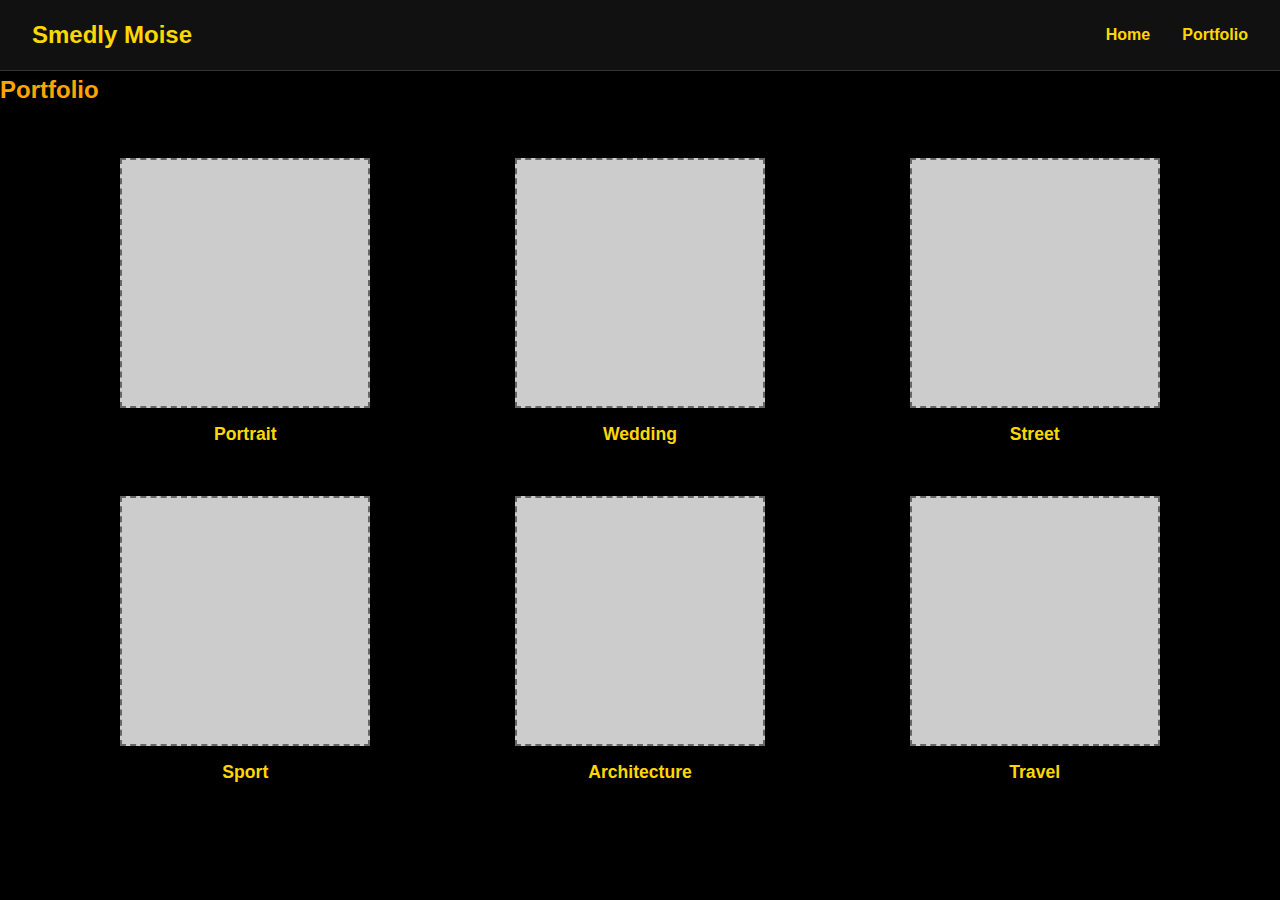
<file: portfolio.html>
<!DOCTYPE html>
<html lang="en">
<head>
  <meta charset="UTF-8">
  <title>Portfolio | Smedly Moise</title>
  <link rel="stylesheet" href="styles.css">
</head>
<body>

  <!-- Navbar -->
  <nav class="navbar">
    <div class="logo">Smedly Moise</div>
    <ul class="nav-links">
      <li><a href="index.html">Home</a></li>
      <li><a href="portfolio.html">Portfolio</a></li>
    </ul>
  </nav>

  <!-- Portfolio Section -->
  <section class="portfolio">
    <h2>Portfolio</h2>
    <div class="portfolio-grid">
      <div class="item">
        <a href="gallery/portrait.html"><div class="box"></div></a>
        <p>Portrait</p>
      </div>
      <div class="item">
        <a href="gallery/wedding.html"><div class="box"></div></a>
        <p>Wedding</p>
      </div>
      <div class="item">
        <a href="gallery/street.html"><div class="box"></div></a>
        <p>Street</p>
      </div>
      <div class="item">
        <a href="gallery/sport.html"><div class="box"></div></a>
        <p>Sport</p>
      </div>
      <div class="item">
        <a href="gallery/architecture.html"><div class="box"></div></a>
        <p>Architecture</p>
      </div>
      <div class="item">
        <a href="gallery/travel.html"><div class="box"></div></a>
        <p>Travel</p>
      </div>
    </div>
  </section>
  

</body>
</html>
</file>
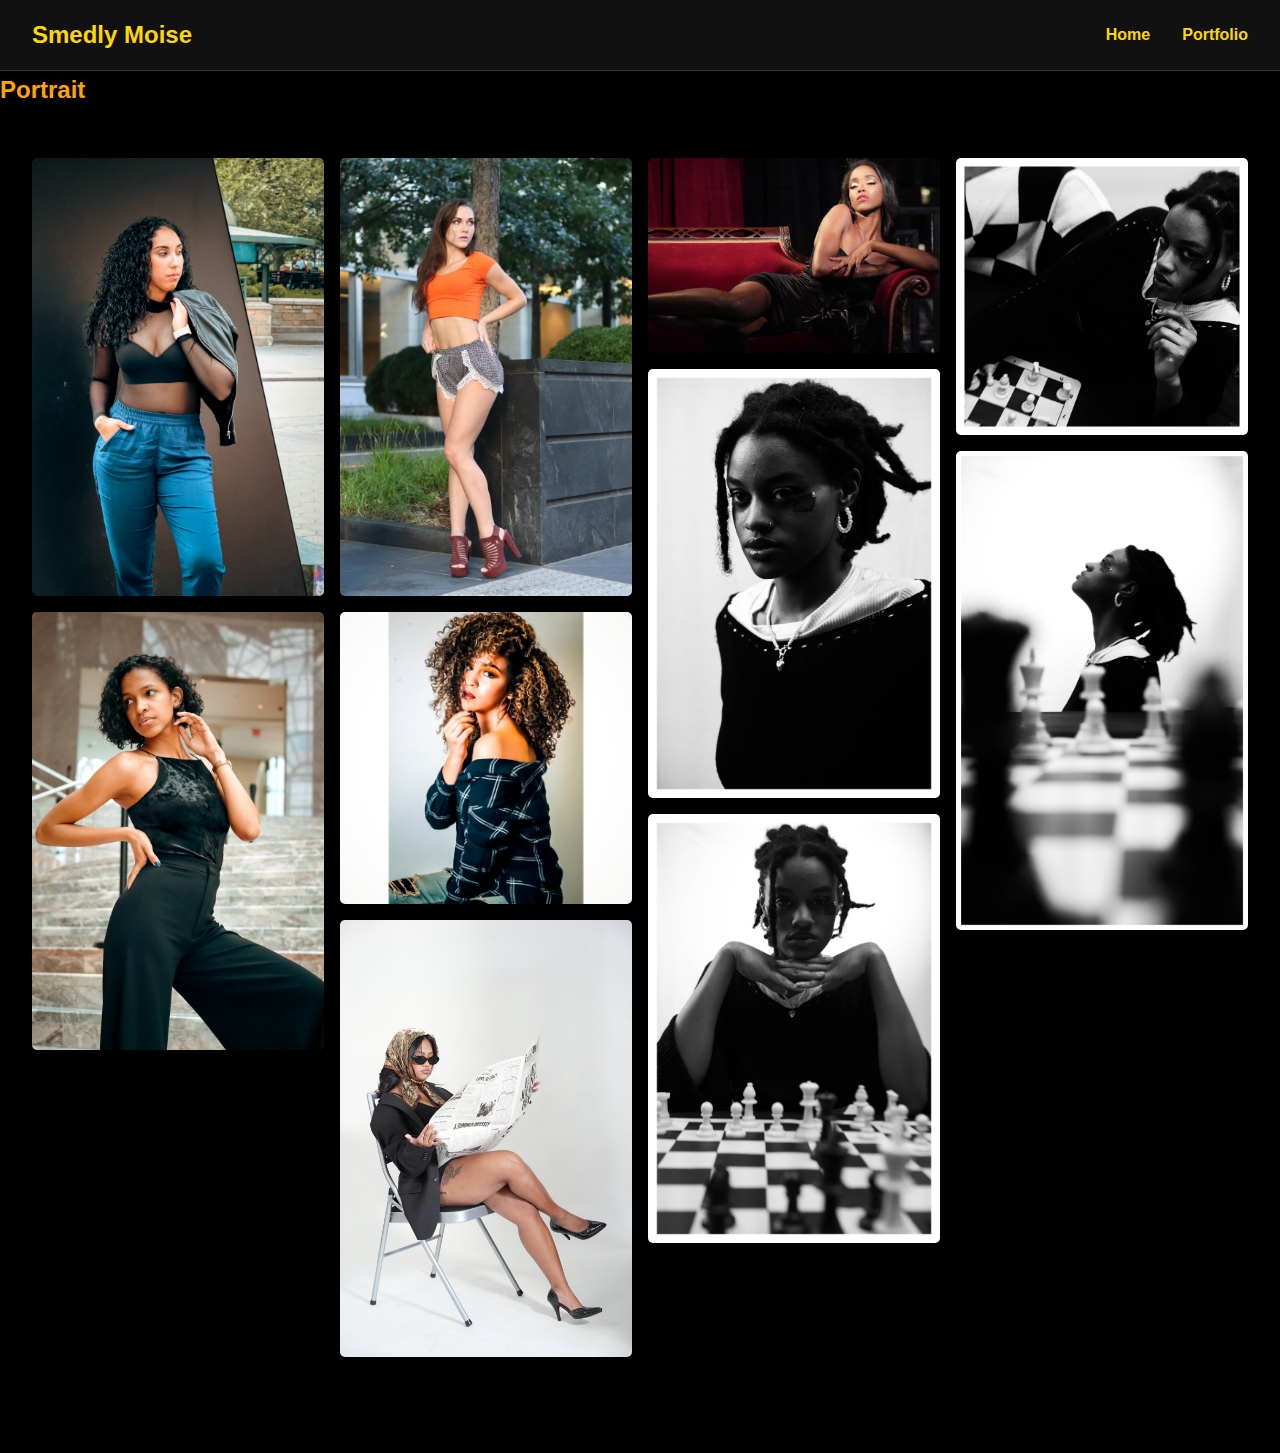
<file: gallery/portrait.html>
<!DOCTYPE html>
<html lang="en">
<head>
  <meta charset="UTF-8">
  <title>Portrait Gallery</title>
  <link rel="stylesheet" href="../styles.css">
</head>
<body>

  <!-- Navbar -->
  <nav class="navbar">
    <div class="logo">Smedly Moise</div>
    <ul class="nav-links">
      <li><a href="../index.html">Home</a></li>
      <li><a href="../portfolio.html">Portfolio</a></li>
    </ul>
  </nav>

  <!-- Gallery -->
  <section class="portfolio">
    <h2>Portrait</h2>
    <div class="gallery-grid">
      <div class="item"><img src="../portrait/20180517040706_IMG_1429-1.jpg" class="box" alt="Portrait 1"></div>
      <div class="item"><img src="../portrait/20180602013440_IMG_2544.jpg" class="box" alt="Portrait 2"></div>
      <div class="item"><img src="../portrait/20180915060205_IMG_4035.jpg" class="box" alt="Portrait 3"></div>
      <div class="item"><img src="../portrait/IMG_2539 (2).jpg" class="box" alt="Portrait 4"></div>
      <div class="item"><img src="../portrait/IMG_20240923_111835.jpg" class="box" alt="Portrait 5"></div>
      <div class="item"><img src="../portrait/MO701601.JPG" class="box" alt="Portrait 6"></div>
      <div class="item"><img src="../portrait/MO702531.jpg" class="box" alt="Portrait 7"></div>
      <div class="item"><img src="../portrait/MO702571-2.jpg" class="box" alt="Portrait 8"></div>
      <div class="item"><img src="../portrait/MO702586.jpg" class="box" alt="Portrait 9"></div>
      <div class="item"><img src="../portrait/MO702617.jpg" class="box" alt="Portrait 10"></div>
    </div>
  </section>

</body>
</html>
</file>
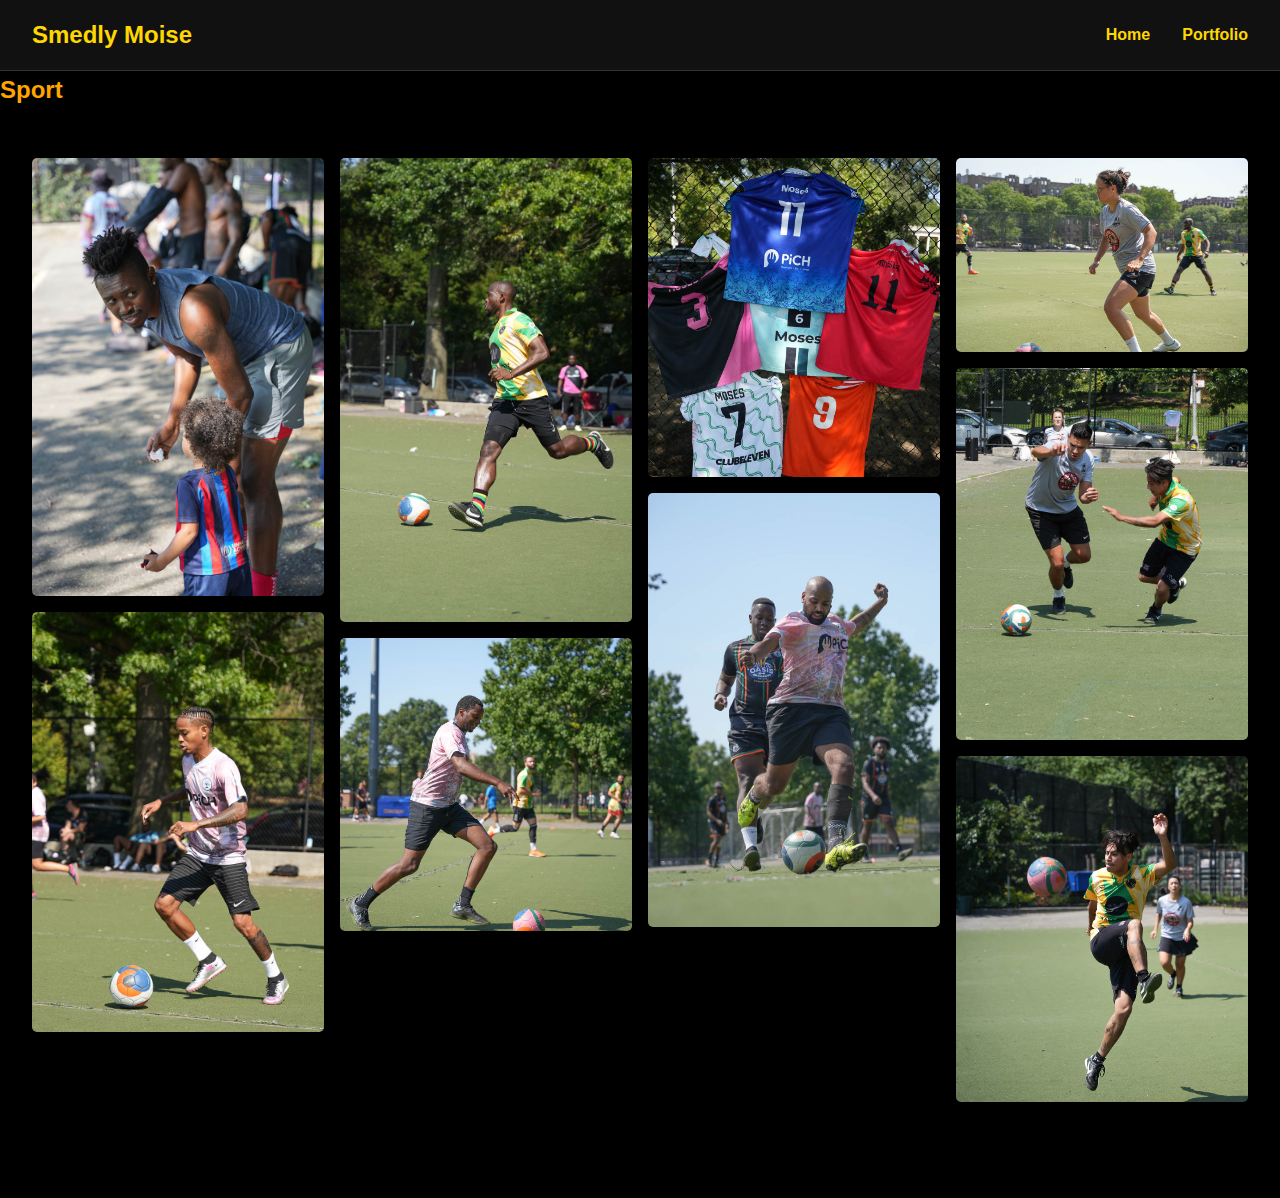
<file: gallery/sport.html>
<!DOCTYPE html>
<html lang="en">
<head>
  <meta charset="UTF-8">
  <title>Sport Gallery</title>
  <link rel="stylesheet" href="../styles.css">
</head>
<body>

  <!-- Navbar -->
  <nav class="navbar">
    <div class="logo">Smedly Moise</div>
    <ul class="nav-links">
      <li><a href="../index.html">Home</a></li>
      <li><a href="../portfolio.html">Portfolio</a></li>
    </ul>
  </nav>

  <!-- Gallery -->
  <section class="portfolio">
    <h2>Sport</h2>
    <div class="gallery-grid">
      <div class="item"><img src="../sport/MO700530.jpg" class="box" alt="Sport 1"></div>
      <div class="item"><img src="../sport/MO700774.jpg" class="box" alt="Sport 2"></div>
      <div class="item"><img src="../sport/MO700810.jpg" class="box" alt="Sport 3"></div>
      <div class="item"><img src="../sport/MO700832.jpg" class="box" alt="Sport 4"></div>
      <div class="item"><img src="../sport/MO700912.jpg" class="box" alt="Sport 5"></div>
      <div class="item"><img src="../sport/MO701073.jpg" class="box" alt="Sport 6"></div>
      <div class="item"><img src="../sport/MO701236.jpg" class="box" alt="Sport 7"></div>
      <div class="item"><img src="../sport/MO701346.jpg" class="box" alt="Sport 8"></div>
      <div class="item"><img src="../sport/MO701445.jpg" class="box" alt="Sport 9"></div>
    </div>
  </section>

</body>
</html>
</file>
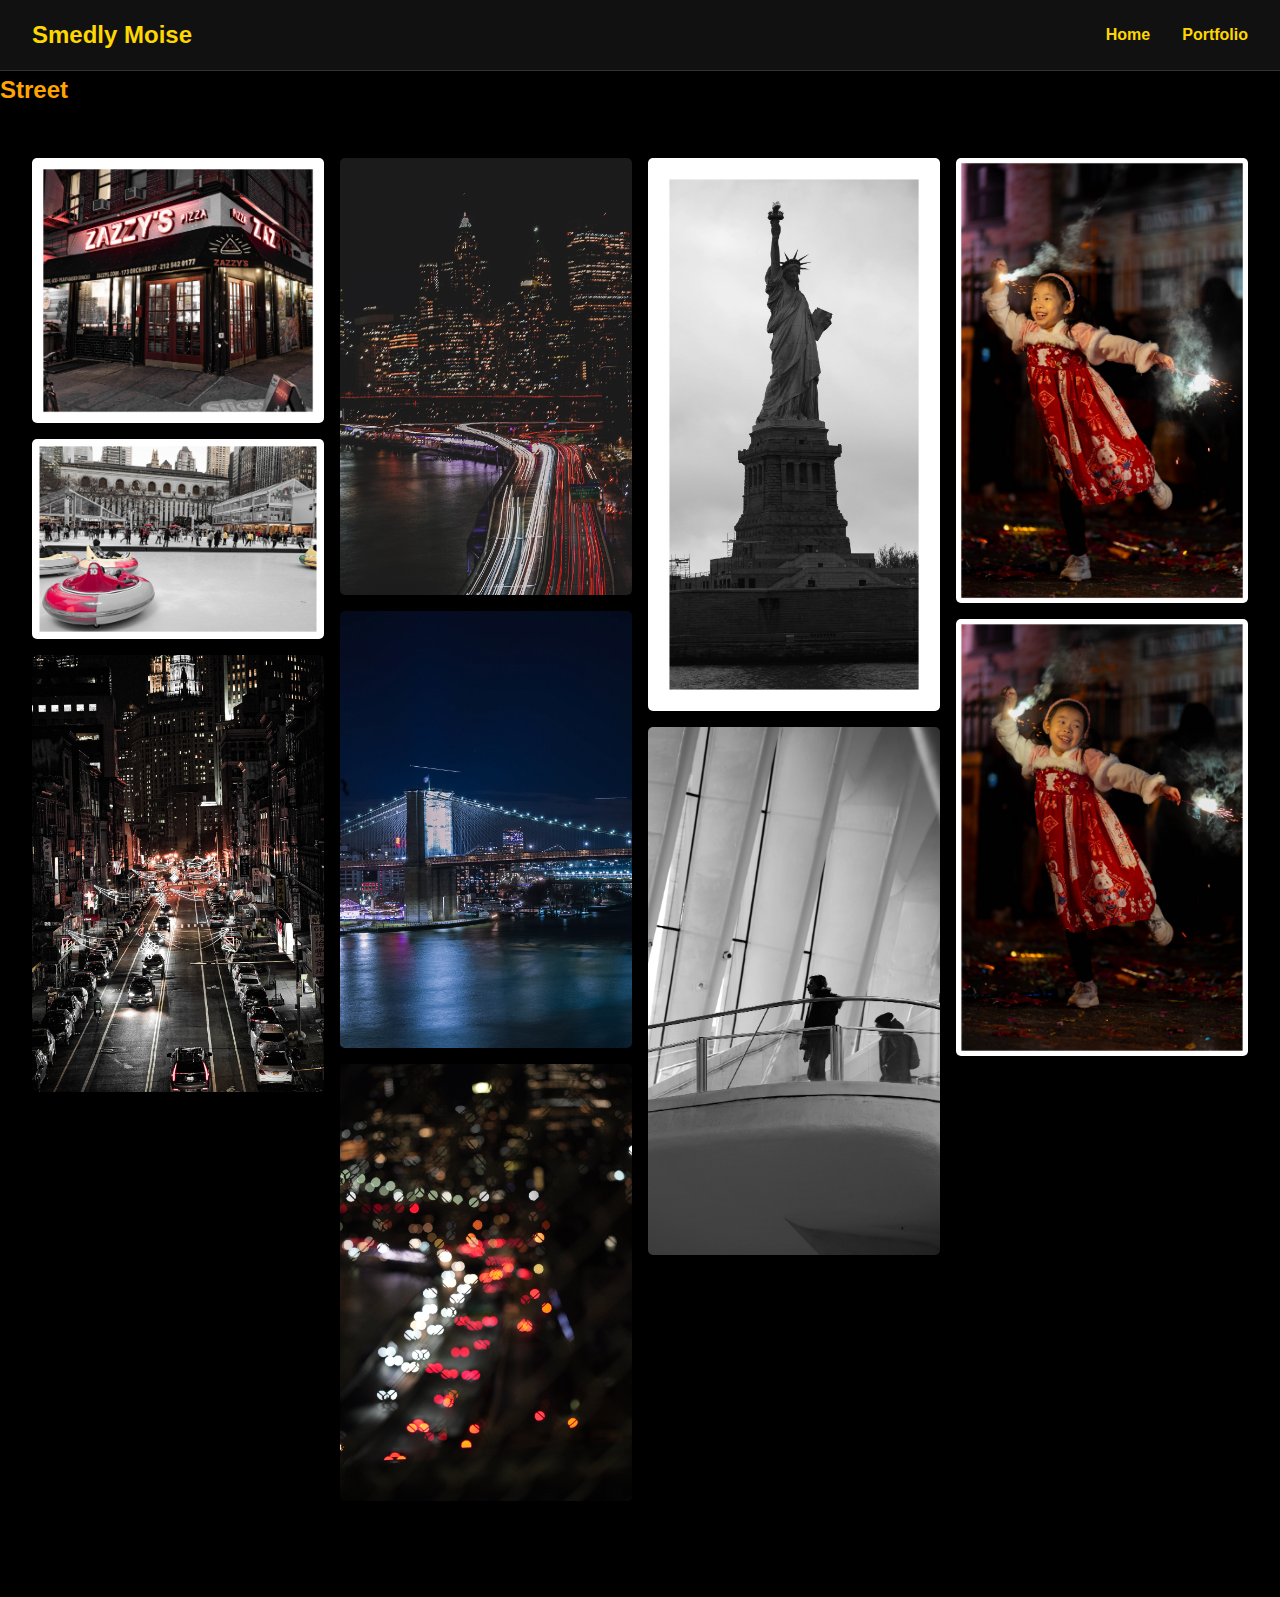
<file: gallery/street.html>
<!DOCTYPE html>
<html lang="en">
<head>
  <meta charset="UTF-8">
  <title>Street Gallery</title>
  <link rel="stylesheet" href="../styles.css">
</head>
<body>

  <!-- Navbar -->
  <nav class="navbar">
    <div class="logo">Smedly Moise</div>
    <ul class="nav-links">
      <li><a href="../index.html">Home</a></li>
      <li><a href="../portfolio.html">Portfolio</a></li>
    </ul>
  </nav>

  <!-- Gallery -->
  <section class="portfolio">
    <h2>Street</h2>
    <div class="gallery-grid">
      <div class="item"><img src="../Street/IMG_7278.jpg" class="box" alt="Street 1"></div>
      <div class="item"><img src="../Street/IMG_7356.jpg" class="box" alt="Street 2"></div>
      <div class="item"><img src="../Street/MO700020_1.jpg" class="box" alt="Street 3"></div>
      <div class="item"><img src="../Street/MO700033 (1).jpg" class="box" alt="Street 4"></div>
      <div class="item"><img src="../Street/MO700041.jpg" class="box" alt="Street 5"></div>
      <div class="item"><img src="../Street/MO700115.JPG" class="box" alt="Street 6"></div>
      <div class="item"><img src="../Street/MO700271.jpg" class="box" alt="Street 7"></div>
      <div class="item"><img src="../Street/MO702596.jpg" class="box" alt="Street 8"></div>
      <div class="item"><img src="../Street/MO702640.jpg" class="box" alt="Street 9"></div>
      <div class="item"><img src="../Street/MO702641.jpg" class="box" alt="Street 10"></div>
    </div>
  </section>

</body>
</html>
</file>
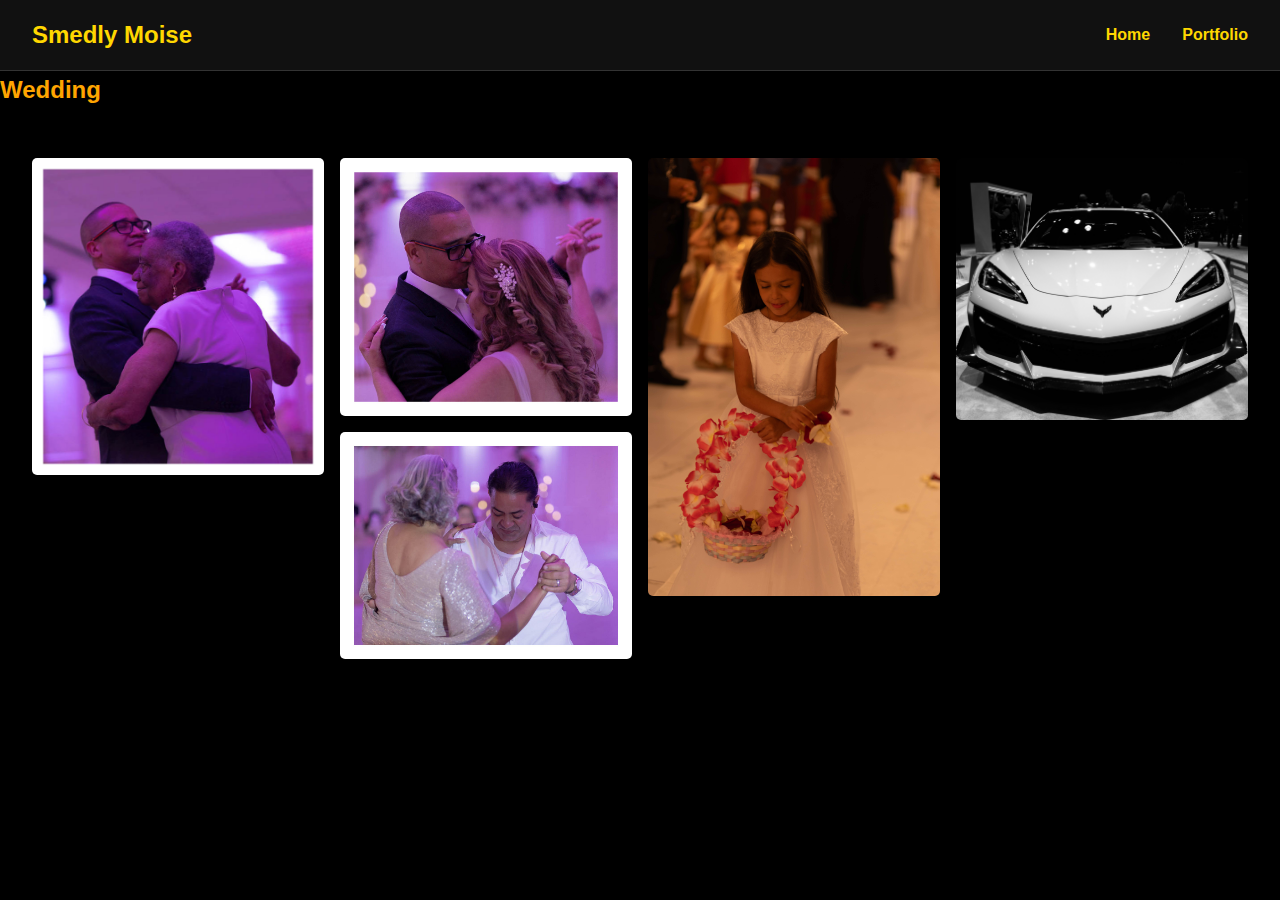
<file: gallery/wedding.html>
<!DOCTYPE html>
<html lang="en">
<head>
  <meta charset="UTF-8">
  <title>Wedding Gallery</title>
  <link rel="stylesheet" href="../styles.css">
</head>
<body>

  <!-- Navbar -->
  <nav class="navbar">
    <div class="logo">Smedly Moise</div>
    <ul class="nav-links">
      <li><a href="../index.html">Home</a></li>
      <li><a href="../portfolio.html">Portfolio</a></li>
    </ul>
  </nav>

  <!-- Gallery -->
  <section class="portfolio">
    <h2>Wedding </h2>
    <div class="gallery-grid">
      <div class="item"><img src="../wedding/143A8710.jpg" class="box" alt="Wedding 1"></div>
      <div class="item"><img src="../wedding/143A8728.jpg" class="box" alt="Wedding 2"></div>
      <div class="item"><img src="../wedding/143A8895.jpg" class="box" alt="Wedding 3"></div>
      <div class="item"><img src="../wedding/143A8334.jpg" class="box" alt="Wedding 4"></div>
      <div class="item"><img src="../wedding/IMG_7776.jpg" class="box" alt="Wedding 5"></div>
    </div>
  </section>

</body>
</html>
</file>
<file: styles.css>
* {
  margin: 0;
  padding: 0;
  box-sizing: border-box;
}

body {
  background-color: #000;
  color: #FFA500;
  font-family: 'Segoe UI', Tahoma, Geneva, Verdana, sans-serif;
  line-height: 1.6;
  padding-bottom: 4rem;
}

a {
  color: #FFD700;
  text-decoration: none;
}

h2, h3 {
  color: #FFA500;
  margin-bottom: 1rem;
}

/* Section wrapper */
.section-container {
  width: 75%;
  max-width: 1100px;
  margin: 0 auto;
  padding: 2rem 0;
}

hr {
  width: 75%;
  margin: 3rem auto;
  border: none;
  border-top: 1px solid #333;
}

/* Navbar */
.navbar {
  display: flex;
  justify-content: space-between;
  align-items: center;
  padding: 1rem 2rem;
  background-color: #111;
  border-bottom: 1px solid #333;
}

.logo {
  font-size: 1.5rem;
  font-weight: bold;
  color: #FFD700;
}

.nav-links {
  list-style: none;
  display: flex;
  gap: 2rem;
}

.nav-links li a {
  font-weight: bold;
  transition: color 0.3s;
}

.nav-links li a:hover {
  color: #FFA500;
}

/* Hero Section */
.hero {
  text-align: center;
  padding: 4rem 2rem;
}

.picture-placeholder img {
  width: 35%;
  max-width: 950px;
  max-height: 450px;
  height: auto;
  display: block;
  margin: 0 auto 2rem;
  border-radius: 10px;
  box-shadow: 0 0 10px rgba(255, 165, 0, 0.2);
}

.portfolio-button {
  display: inline-block;
  padding: 0.75rem 1.5rem;
  background-color: #FFA500;
  color: #000;
  text-decoration: none;
  font-weight: bold;
  border-radius: 5px;
  transition: background-color 0.3s;
  cursor: pointer;
}

.portfolio-button:hover {
  background-color: #FFD700;
}

/* About Section */
.about {
  display: flex;
  flex-wrap: wrap;
  gap: 2rem;
  justify-content: center;
  align-items: center;
}

.about-left,
.aboiut-right {
  flex: 1;
  min-width: 250px;
}

.about-left {
  text-align: center;
}

.about-image {
  width: 100%;
  max-width: 400px;
  height: auto;
  border-radius: 10px;
  box-shadow: 0 0 10px rgba(255, 215, 0, 0.2);
  display: block;
  margin: 0 auto;
  object-fit: cover;
}

/* Social Media Section */
.social-media {
  text-align: center;
  padding: 2rem 0;
}

.social-wrapper {
  display: flex;
  gap: 4rem;
  justify-content: center;
  align-items: flex-start;
  flex-wrap: wrap;
  padding: 2rem 0;
}

.social-text {
  flex: 1;
  max-width: 300px;
  color: #FFD700;
  font-size: 1rem;
  text-align: center;
}

.social-text p {
  margin-bottom: 1rem;
  line-height: 1.5;
}

.insta-link {
  font-weight: bold;
  color: #FFA500;
  background-color: #111;
  padding: 0.5rem 1rem;
  border: 1px solid #FFA500;
  border-radius: 6px;
  text-decoration: none;
  transition: all 0.3s ease;
}

.insta-link:hover {
  background-color: #FFD700;
  color: #000;
}

/* Social Media Grid */
.social-grid {
  flex: 1;
  max-width: 600px;
  display: grid;
  grid-template-columns: repeat(3, 70px);
  gap: 15px;
  justify-content: center;
}

.icon {
  width: 80px;
  height: 80px;
  overflow: hidden;
  border-radius: 10px;
}

.icon img {
  width: 100%;
  height: 100%;
  object-fit: cover;
  border-radius: 10px;
  display: block;
}

/* Contact Section */
.contact {
  padding: 2rem;
  background-color: #111;
  text-align: center;
}

.contact h2 {
  color: #FFD700;
  margin-bottom: 1.5rem;
}

.contact-form {
  max-width: 500px;
  margin: 0 auto;
  display: flex;
  flex-direction: column;
  gap: 1rem;
}

.contact-form input,
.contact-form textarea {
  width: 100%;
  padding: 0.75rem;
  background-color: #222;
  color: #FFD700;
  border: 1px solid #333;
  border-radius: 5px;
  font-size: 1rem;
}

.contact-form input::placeholder,
.contact-form textarea::placeholder {
  color: #888;
}

.contact-form button {
  padding: 0.75rem;
  background-color: #FFA500;
  color: #000;
  font-weight: bold;
  border: none;
  border-radius: 5px;
  cursor: pointer;
  transition: background-color 0.3s;
}

.contact-form button:hover {
  background-color: #FFD700;
}

/* Portfolio Grid (3x3 layout) */
.portfolio-grid {
  display: grid;
  grid-template-columns: repeat(3, 1fr);
  gap: 3rem;
  max-width: 1200px;
  margin: 0 auto;
  padding: 2rem;
  text-align: center;
}

.portfolio-grid .item {
  display: flex;
  flex-direction: column;
  align-items: center;
}

.portfolio-grid .box {
  width: 250px;
  height: 250px;
  background-color: #ccc;
  border: 2px dashed #666;
  transition: transform 0.3s ease;
}

.portfolio-grid .box:hover {
  transform: scale(1.05);
}

.portfolio-grid .item p {
  color: #FFD700;
  font-weight: bold;
  font-size: 1.1rem;
  margin-top: 0.75rem;
}

/* Gallery Grid (Masonry Style) */
.gallery-grid {
  column-count: 4;
  column-gap: 1rem;
  padding: 2rem;
  max-width: 1400px;
  margin: 0 auto;
}

.gallery-grid .item {
  margin-bottom: 1rem;
  break-inside: avoid;
  overflow: hidden;
}

.gallery-grid img.box {
  width: 100%;
  height: auto;
  display: block;
  border-radius: 5px;
  transition: transform 0.3s ease, box-shadow 0.3s ease;
}

.gallery-grid img.box:hover {
  transform: scale(1.03);
  box-shadow: 0 4px 12px rgba(255, 215, 0, 0.3);
}

/* ================= */
/* Responsive Layout */
/* ================= */
@media (max-width: 1024px) {
  .portfolio-grid {
    grid-template-columns: repeat(2, 1fr);
  }

  .gallery-grid {
    column-count: 2;
  }
}

@media (max-width: 768px) {
  .about {
    flex-direction: column;
  }

  .portfolio-grid {
    grid-template-columns: 1fr;
  }

  .nav-links {
    flex-direction: column;
    gap: 1rem;
    margin-top: 1rem;
  }

  .navbar {
    flex-direction: column;
  }

  .social-wrapper {
    flex-direction: column;
    align-items: center;
  }

  .social-grid {
    grid-template-columns: repeat(3, 60px);
  }
}

@media (max-width: 600px) {
  .portfolio-grid .box {
    height: 200px;
  }

  .gallery-grid {
    column-count: 1;
  }
}
</file>
